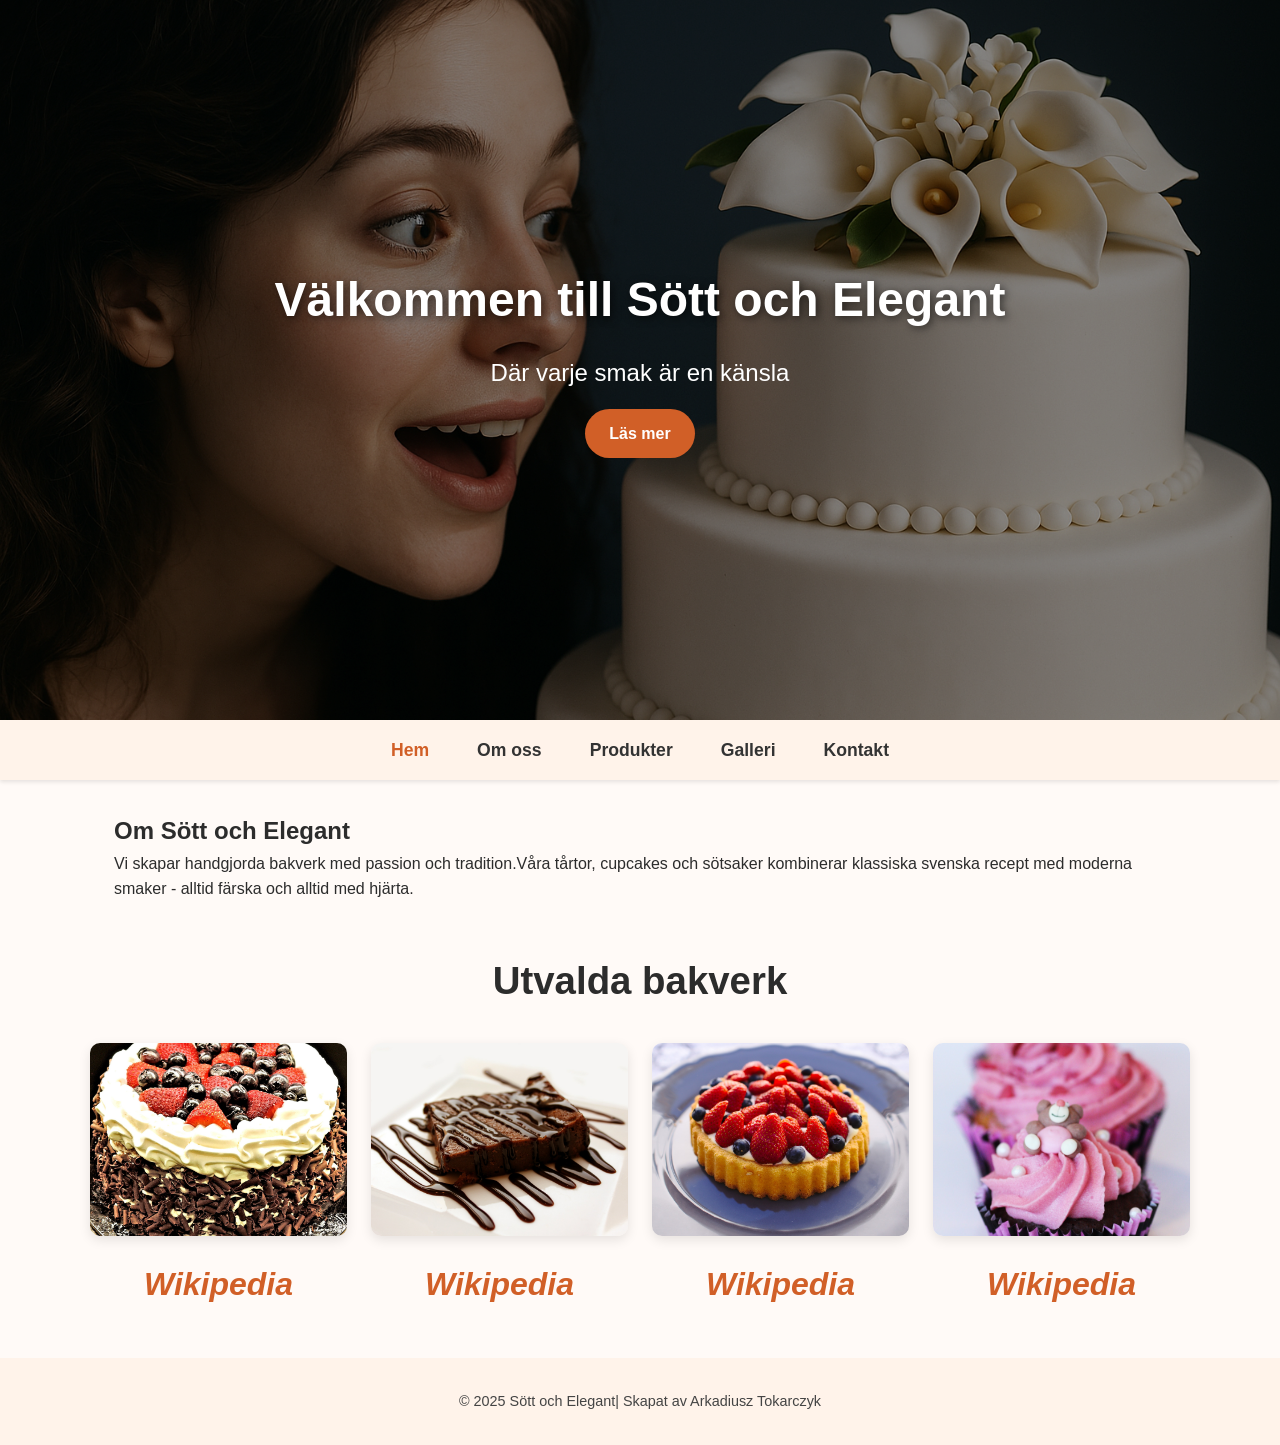
<file: index.html>
<!DOCTYPE html>
<html lang="sv">

  <head>
    <meta charset="UTF-8">
    <meta name="viewport" content="width=device-width, initial-scale=1.0">
    <title>Sött och Elegant - där varje smak är en känsla</title>
    <link rel="stylesheet" href="css/style.css">
    <link rel="icon" type="image/png" href="images/favicon.png">
  </head>

  <body>

    <!-- ============================== -->
    <!-- 🇸🇪 Huvudrubrik med bakgrundsbild -->
    <!-- 🇵🇱 Główna sekcja z tłem i tytułem strony -->
    <!-- ============================== -->
    <header class="hero">
      <div class="hero-text">
        <h1>Välkommen till <span class="brand">Sött och Elegant</span></h1>
        <p>Där varje smak är en känsla</p>
        <a href="produkter.html" class="cta">Läs mer</a>
      </div>
    </header>

    <!-- ============================== -->
    <!-- 🇸🇪 Navigationsmeny -->
    <!-- 🇵🇱 Menu nawigacyjne -->
    <!-- ============================== -->
    <nav>
      <ul>
        <li><a href="index.html" class="active">Hem</a></li>
        <li><a href="om_oss.html">Om oss</a></li>
        <li><a href="produkter.html">Produkter</a></li>
        <li><a href="galleri.html">Galleri</a></li>
        <li><a href="kontakt.html">Kontakt</a></li>
      </ul>
    </nav>

    <!-- ============================== -->
    <!-- 🇸🇪 Introduktion till företaget -->
    <!-- 🇵🇱 Sekcja wprowadzająca o firmie -->
    <!-- ============================== -->
    <section class="intro">
      <h2>Om Sött och Elegant</h2>
      <p>
        Vi skapar handgjorda bakverk med passion och tradition.Våra tårtor, cupcakes och sötsaker
        kombinerar klassiska svenska recept med moderna smaker - alltid färska och alltid med hjärta.
      </p>
    </section>

    <!-- ============================== -->
    <!-- 🇸🇪 Sektion med utvalda produkter -->
    <!-- 🇵🇱 Sekcja z polecanymi produktami -->
    <!-- ============================== -->
    <section class="featured">
      <h2>Utvalda bakverk</h2>
      <div class="gallery">

        <figure>
          <img src="images/chocolate-layer-cake-882524_1920.jpg" alt="Chokladtårta med bär">
          <figcaption>
            <a href="https://sv.wikipedia.org/wiki/Chokladtårta" target="_blank">Wikipedia</a>
          </figcaption>
        </figure>

        <figure>
          <img src="images/brownie-548591_1920.jpg" alt="Kladdkaka med chokladsås">
          <figcaption>
            <a href="https://sv.wikipedia.org/wiki/Kladdkaka" target="_blank">Wikipedia</a>
          </figcaption>
        </figure>

        <figure>
          <img src="images/strawberries-2357171_1920.jpg" alt="Jordgubbspaj med blåbär">
          <figcaption>
            <a href="https://sv.wikipedia.org/wiki/Jordgubbspaj" target="_blank">Wikipedia</a>
          </figcaption>
        </figure>

         <figure>
      <img src="images/cupcake-862646_1920.jpg" alt="Cupcake med rosa glasyr">
      <figcaption>
        <a href="https://sv.wikipedia.org/wiki/Cupcake" target="_blank">Wikipedia</a>
      </figcaption>
    </figure>

    

      </div>
    </section>


    <!-- ============================== -->
    <!-- 🇸🇪 Sidfoten -->
    <!-- 🇵🇱 Stopka strony -->
    <!-- ============================== -->
    <footer>
      <p>&copy; 2025 Sött och Elegant| Skapat av Arkadiusz Tokarczyk</p>
    </footer>
  </body>

</html>
</file>
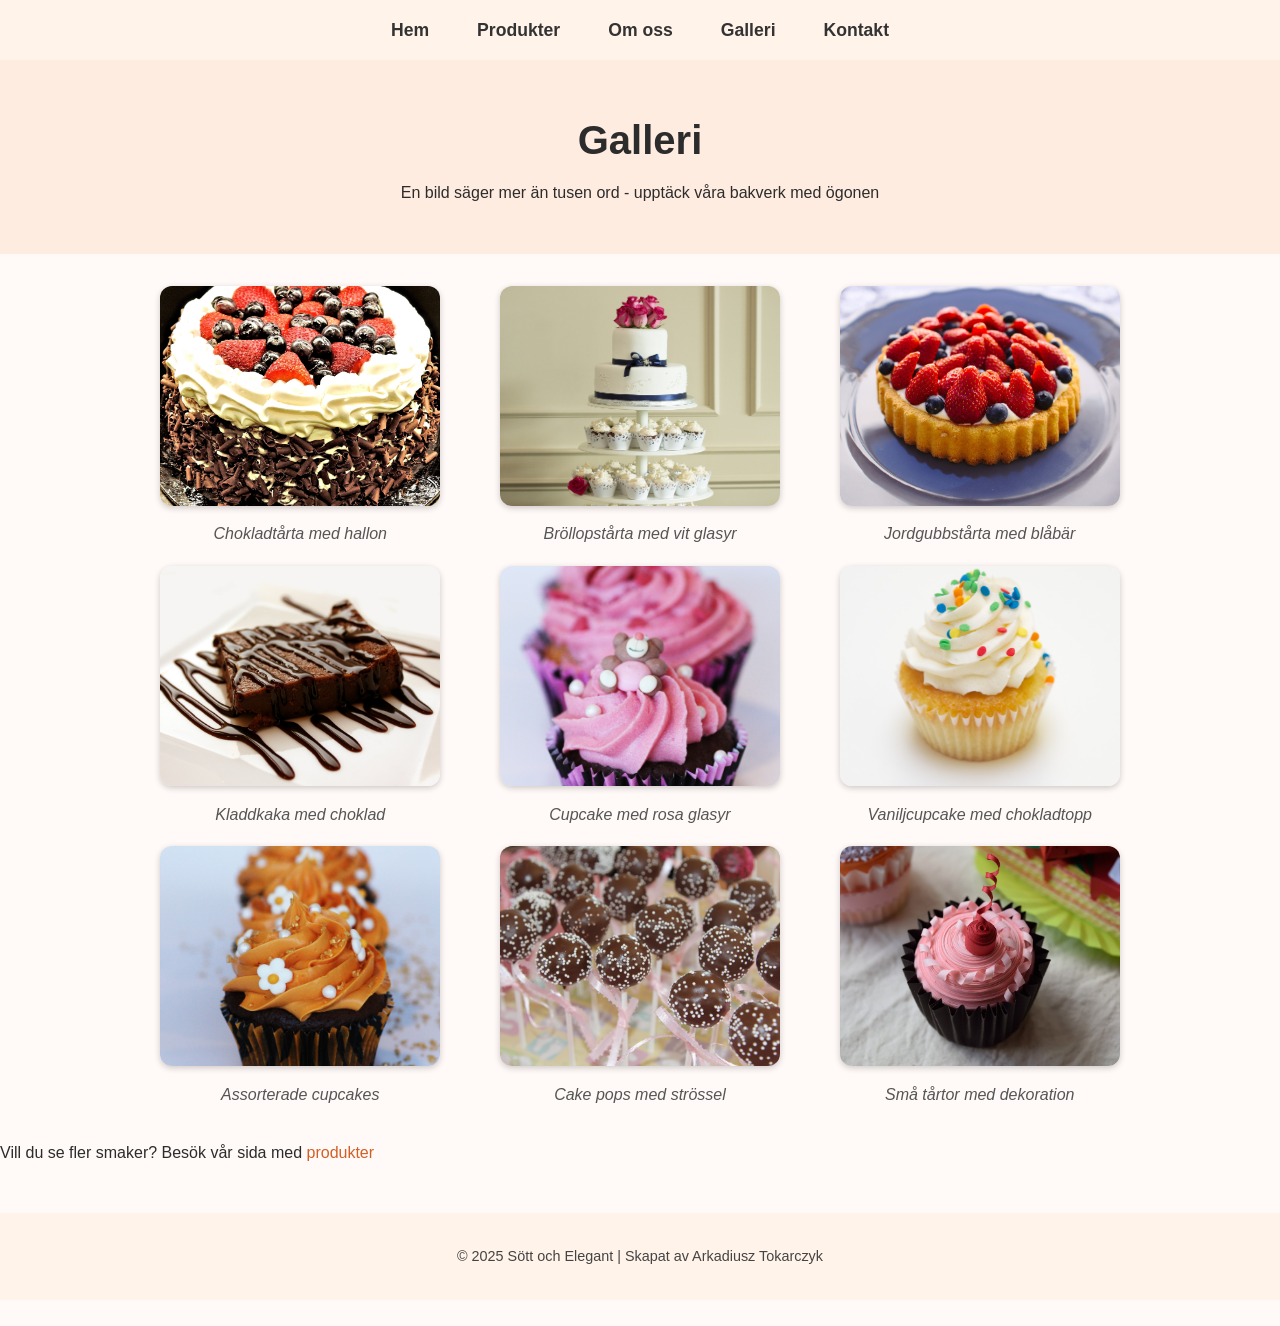
<file: galleri.html>
<!DOCTYPE html>
<html lang="sv">

  <head>
    <meta charset="UTF-8">
    <meta name="viewport" content="width=device-width" initial-scale1.0>
    <title>Galleri - Sött och Elegant</title>
    <link rel="stylesheet" href="css/style.css">
    <link rel="icon" type="image/png" href="images/favicon.png">
  </head>




  <body>

    <!-- 🇸🇪 Navigationsmeny -->
    <!-- 🇵🇱 Menu nawigacyjne -->
    <nav>
      <ul>
        <li><a href="index.html">Hem</a></li>
        <li><a href="produkter.html">Produkter</a></li>
        <li><a href="om_oss.html">Om oss</a></li>
        <li><a href="galleri.html">Galleri</a></li>
        <li><a href="kontakt.html">Kontakt</a></li>
      </ul>
    </nav>

    <!-- 🇸🇪 Rubrik för sidan -->
    <!-- 🇵🇱 Nagłówek strony -->
    <header class="subpage-header">
      <h1>Galleri</h1>
      <p>En bild säger mer än tusen ord - upptäck våra bakverk med ögonen</p>
    </header>

    <!-- 🇸🇪 Sektion med fotogalleri -->
    <!-- 🇵🇱 Sekcja z galerią zdjęć -->
    <section class="gallery-grid">
      <figure>
        <img src="images/chocolate-layer-cake-882524_1920.jpg" alt="Chokladtårta med hallon">
        <figcaption>Chokladtårta med hallon</figcaption>
      </figure>

      <figure>
        <img src="images/cake-1145609_1920.jpg" alt="Bröllopstårta med vit glasyr">
        <figcaption>Bröllopstårta med vit glasyr</figcaption>
      </figure>

      <figure>
        <img src="images/strawberries-2357171_1920.jpg" alt="Jordgubbstårta med blåbär">
        <figcaption>Jordgubbstårta med blåbär</figcaption>
      </figure>

      <figure>
        <img src="images/brownie-548591_1920.jpg" alt="Kladdkaka med choklad">
        <figcaption>Kladdkaka med choklad</figcaption>
      </figure>

      <figure>
        <img src="images/cupcake-862646_1920.jpg" alt="Cupcake med rosa glasyr">
        <figcaption>Cupcake med rosa glasyr</figcaption>
      </figure>

      <figure>
        <img src="images/cupcake-2250355_1920.jpg" alt="Vaniljcupcake med chokladtopp">
        <figcaption>Vaniljcupcake med chokladtopp</figcaption>
      </figure>

      <figure>
        <img src="images/cupcakes-862649_1920.jpg" alt="Assorterade cupcakes">
        <figcaption>Assorterade cupcakes</figcaption>
      </figure>

      <figure>
        <img src="images/cake-pops-1398941_1920.jpg" alt="Cake pops med strössel">
        <figcaption>Cake pops med strössel</figcaption>
      </figure>

      <figure>
        <img src="images/paper-1731726_1920.jpg" alt="Små tårtor med dekoration">
        <figcaption>Små tårtor med dekoration</figcaption>
      </figure>
    </section>

    <!-- 🇸🇪 Sektion: länk till produkter -->
    <!-- 🇵🇱 Sekcja: odnośnik do oferty -->
    <section class="gallery-cta">
      <p>Vill du se fler smaker? Besök vår sida med <a href="produkter.html">produkter</a></p>
    </section>

    <!-- 🇸🇪 Sidfot -->
    <!-- 🇵🇱 Stopka strony -->
    <footer>
      <p>&copy; 2025 Sött och Elegant | Skapat av Arkadiusz Tokarczyk</p>
    </footer>

    <script>
      // 🇵🇱 Tworzy efekt powiększania zdjęć w galerii
      // 🇸🇪 Skapar förstoringseffekt för bilder
      const images = document.querySelectorAll('.gallery img, .gallery-grid img');
      const lightbox = document.createElement('div');
      lightbox.classList.add('lightbox');
      document.body.appendChild(lightbox);

      const img = document.createElement('img');
      lightbox.appendChild(img);

      images.forEach(image => {
        image.addEventListener('click', () => {
          img.src = image.src;
          lightbox.classList.add('active');
        });
      });

      lightbox.addEventListener('click', () => {
        lightbox.classList.remove('active');
      });
    </script>

  </body>

</html>
</file>
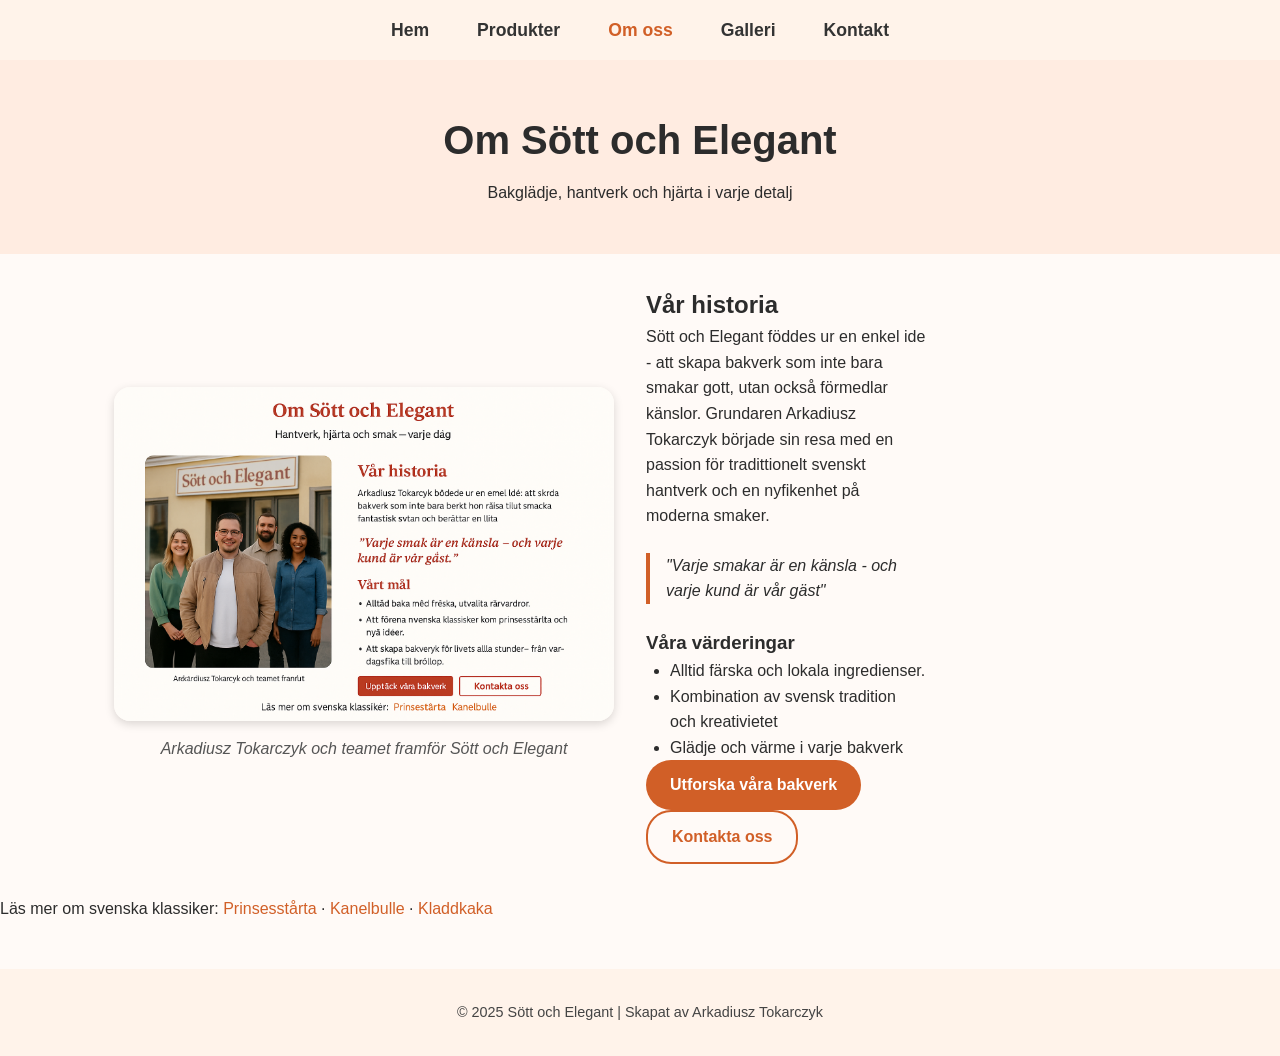
<file: om_oss.html>
<!DOCTYPE html>
<html lang="sv">

  <head>
    <meta charset="UTF-8">
    <meta name="viewport" content="width=device-width, initial-scale=1.0">
    <title>Om oss - Sött och Elegant</title>
    <link rel="stylesheet" href="css/style.css">
    <link rel="icon" type="image/png" href="images/favicon.png">
  </head>

  <body>

    <!-- 🇸🇪 Navigationsmeny -->
    <!-- 🇵🇱 Menu nawigacyjne -->
    <nav>
      <ul>
        <li><a href="index.html">Hem</a></li>
        <li><a href="produkter.html">Produkter</a></li>
        <li><a href="om_oss.html" class="active">Om oss</a></li>
        <li><a href="galleri.html">Galleri</a></li>
        <li><a href="kontakt.html">Kontakt</a></li>
      </ul>
    </nav>

    <!-- 🇸🇪 Rubrik för sidan -->
    <!-- 🇵🇱 Nagłówek podstrony -->
    <header class="subpage-header">
      <h1>Om Sött och Elegant</h1>
      <p>Bakglädje, hantverk och hjärta i varje detalj</p>
    </header>

    <!-- 🇸🇪 Sektion: presentation av ägare och team -->
    <!-- 🇵🇱 Sekcja: przedstawienie właściciela i zespołu -->
    <section class="about-wrap">
      <div class="about-photo">
        <img src="images/team_arkadiusz.jpg" alt="Arkadiusz Tokarczyk och teamet framför Sött och Elegant">
        <figcaption>Arkadiusz Tokarczyk och teamet framför Sött och Elegant</figcaption>
      </div>

      <div class="about-text">
        <h2>Vår historia</h2>
        <p>
          Sött och Elegant föddes ur en enkel ide - att skapa bakverk som inte bara smakar gott, utan också
          förmedlar känslor. Grundaren Arkadiusz Tokarczyk började sin resa med en passion för tradittionelt
          svenskt hantverk och en nyfikenhet på moderna smaker.
        </p>
        <blockquote class="quote">
          "Varje smakar är en känsla - och varje kund är vår gäst"
        </blockquote>

        <h3>Våra värderingar</h3>
        <ul class="goals">
          <li>Alltid färska och lokala ingredienser.</li>
          <li>Kombination av svensk tradition och kreativietet</li>
          <li>Glädje och värme i varje bakverk</li>
        </ul>

        <div class="about-cta">
          <a class="cta" href="produkter.html">Utforska våra bakverk</a>
          <a class="cta ghost" href="kontakt.html">Kontakta oss</a>
        </div>
      </div>
    </section>

    <!-- 🇸🇪 Sektion med externa länkar -->
    <!-- 🇵🇱 Sekcja z linkami do klasyków szwedzkich -->
    <section class="about-links">
      <p>
        Läs mer om svenska klassiker:
        <a href="https://sv.wikipedia.org/wiki/Prinsesstårta" target="_blank" rel="noopener">Prinsesstårta</a> ·
        <a href="https://sv.wikipedia.org/wiki/Kanelbulle" target="_blank" rel="noopener">Kanelbulle</a> ·
        <a href="https://sv.wikipedia.org/wiki/Kladdkaka" target="_blank" rel="noopener">Kladdkaka</a>
      </p>
    </section>

    <!-- 🇸🇪 Sidfot -->
    <!-- 🇵🇱 Stopka strony -->
    <footer>
      <p>&copy; 2025 Sött och Elegant | Skapat av Arkadiusz Tokarczyk</p>
    </footer>
  </body>

</html>
</file>
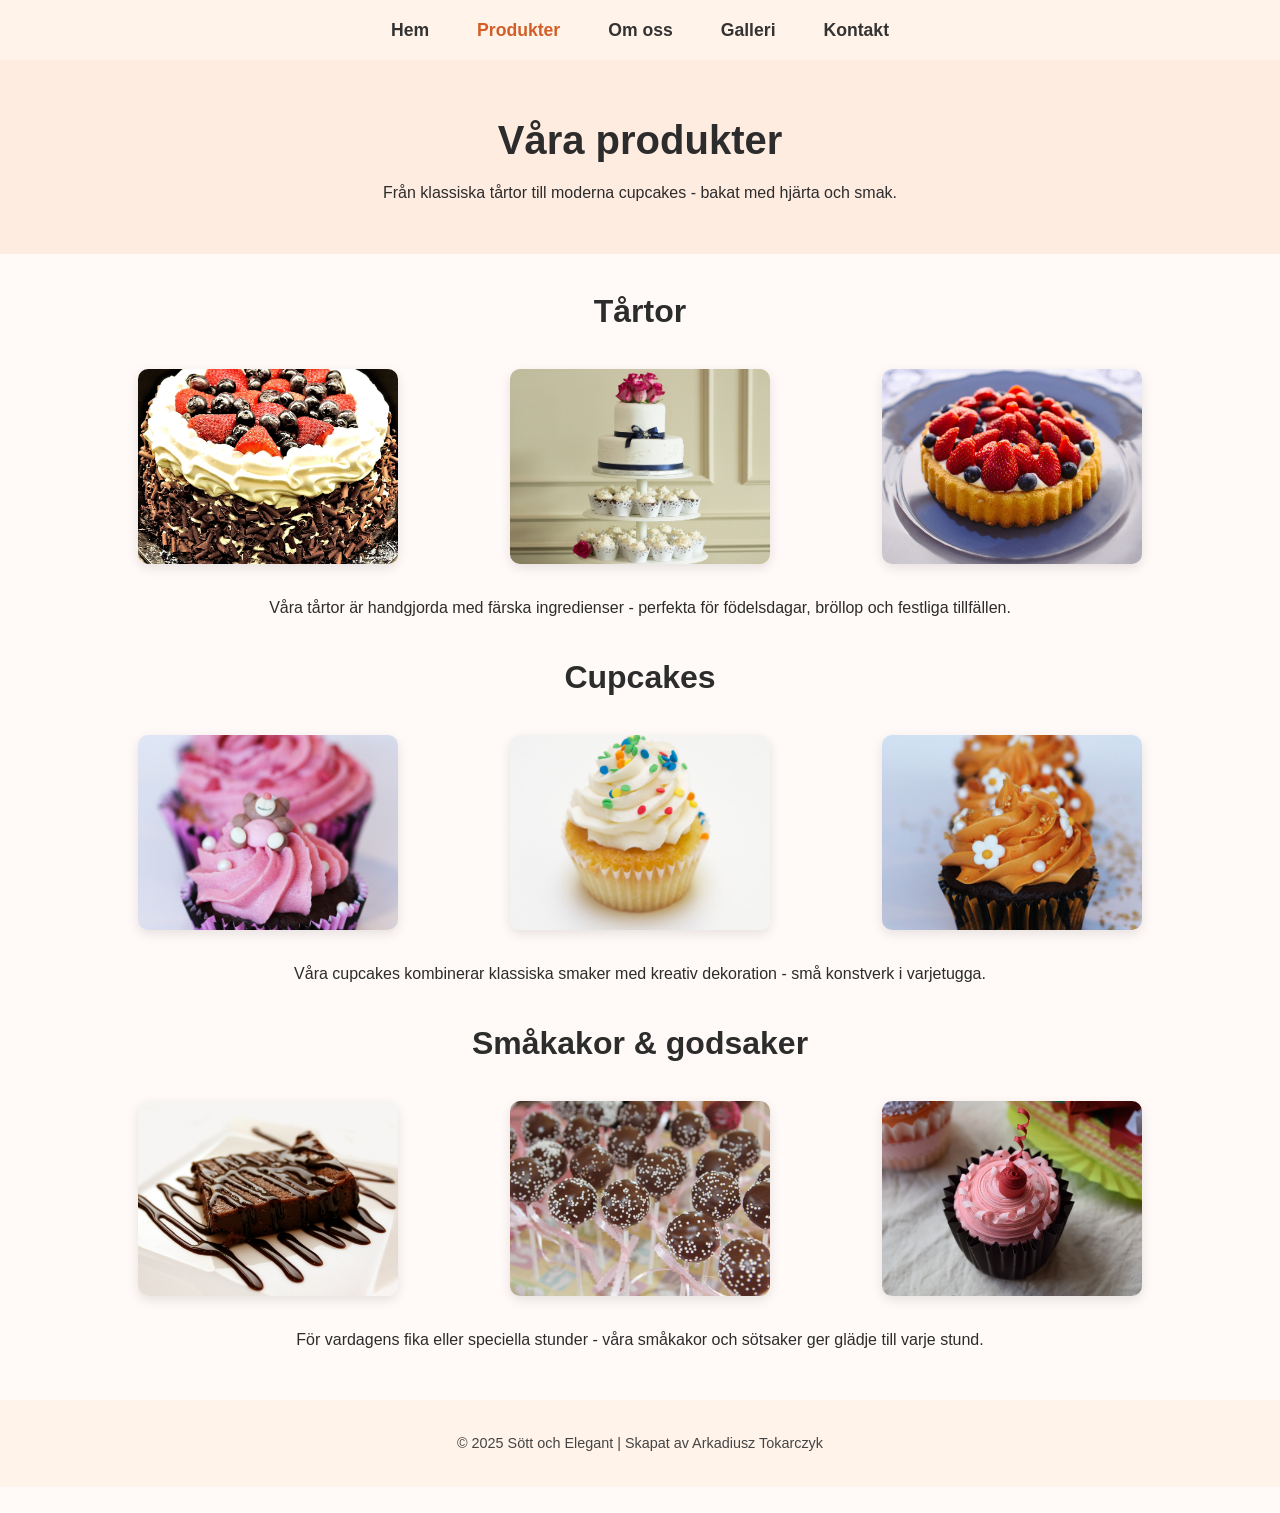
<file: produkter.html>
<!DOCTYPE html>
<html lang="sv">

  <head>
    <meta charset="UTF-8">
    <meta name="viewport" content="width=device-width, initial-scale=1.0">
    <title>Produkter - Sött och Elegant</title>
    <link rel="stylesheet" href="css/style.css">
    <link rel="icon" type="image.png" href="images/favicon.png">
  </head>

  <body>

    <!-- 🇸🇪 Navigationsmeny -->
    <!-- 🇵🇱 Menu nawigacyjne -->
    <nav>
      <ul>
        <li><a href="index.html">Hem</a></li>
        <li><a href="produkter.html>" class="active">Produkter</a></li>
        <li><a href="om_oss.html">Om oss</a></li>
        <li><a href="galleri.html">Galleri</a></li>
        <li><a href="kontakt.html">Kontakt</a></li>
      </ul>
    </nav>

    <!-- 🇸🇪 Huvudrubrik -->
    <!-- 🇵🇱 Nagłówek główny -->
    <header class="subpage-header">
      <h1>Våra produkter</h1>
      <p>Från klassiska tårtor till moderna cupcakes - bakat med hjärta och smak.</p>
    </header>

    <!-- 🇸🇪 Sektion med produktkategorier -->
    <!-- 🇵🇱 Sekcja z kategoriami produktów -->
    <section class="product-section">
      <h2>Tårtor</h2>
      <div class="gallery">
        <img src="images/chocolate-layer-cake-882524_1920.jpg" alt="Chokladtårta med bär">
        <img src="images/cake-1145609_1920.jpg" alt="Bröllopstårta med liljor">
        <img src="images/strawberries-2357171_1920.jpg" alt="Jordgubbstårta med blåbär">
      </div>
      <p>Våra tårtor är handgjorda med färska ingredienser - perfekta för födelsdagar, bröllop och festliga tillfällen.
      </p>
    </section>

    <section class="product-section">
      <h2>Cupcakes</h2>
      <div class="gallery">
        <img src="images/cupcake-862646_1920.jpg" alt="Cupcake med rosa glasyr">
        <img src="images/cupcake-2250355_1920.jpg" alt="Vanilijcupcake med choklad">
        <img src="images/cupcakes-862649_1920.jpg" alt="Assorterade cupcakes med dekoration">
      </div>
      <p>Våra cupcakes kombinerar klassiska smaker med kreativ dekoration - små konstverk i varjetugga.</p>
    </section>

    <section class="product-section">
      <h2>Småkakor & godsaker</h2>
      <div class="gallery">
        <img src="images/brownie-548591_1920.jpg" alt="Kladdkaka med chokladsås">
        <img src="images/cake-pops-1398941_1920.jpg" alt="Cake pops med strössel">
        <img src="images/paper-1731726_1920.jpg" alt="Små tårtor med dekoration">
      </div>
      <p>För vardagens fika eller speciella stunder - våra småkakor och sötsaker ger glädje till varje stund.</p>
    </section>

    <!-- 🇸🇪 Sidfot -->
    <!-- 🇵🇱 Stopka strony -->
    <footer>
      <p>&copy; 2025 Sött och Elegant | Skapat av Arkadiusz Tokarczyk</p>
    </footer>

    <script>
      // 🇵🇱 Tworzy efekt powiększania zdjęć w galerii
      // 🇸🇪 Skapar förstoringseffekt för bilder
      const images = document.querySelectorAll('.gallery img, .gallery-grid img');
      const lightbox = document.createElement('div');
      lightbox.classList.add('lightbox');
      document.body.appendChild(lightbox);

      const img = document.createElement('img');
      lightbox.appendChild(img);

      images.forEach(image => {
        image.addEventListener('click', () => {
          img.src = image.src;
          lightbox.classList.add('active');
        });
      });

      lightbox.addEventListener('click', () => {
        lightbox.classList.remove('active');
      });
    </script>

  </body>

</html>
</file>
<file: css/style.css>
/* 🇸🇪 Grundinställningar för hela sidan */
/* 🇵🇱 Ustawienia bazowe dla całej strony */
* {
  margin: 0;
  padding: 0;
  box-sizing: border-box;
  font-family: Arial, Helvetica, sans-serif;
}

body {
  background-color: #fffaf7;
  color: #2c2c2c;
  line-height: 1.6;
}

/* 🇸🇪 Länkar och knappar */
/* 🇵🇱 Linki i przyciski */
a {
  text-decoration: none;
  color: #d15f27;
  transition: color 0.3s;
}

a:hover {
  color: #ff8c42;
}

/* 🇸🇪 Navigationsmeny */
/* 🇵🇱 Pasek nawigacyjny */
nav {
  background-color: #fff3ea;
  box-shadow: 0 2px 4px rgba(0, 0, 0, 0.1);
}

nav ul {
  display: flex;
  justify-content: center;
  list-style: none;
  padding: 1rem;
}

nav li {
  margin: 0 1.5rem;
}

nav a {
  font-weight: 600;
  font-size: 1.1rem;
  color: #333;
}

nav a.active,
nav a:hover {
  color: #d15f27;
}

/* 🇸🇪 Hjältesektion (förstasidan) */
/* 🇵🇱 Sekcja główna (hero) */
.hero {
  background: url("../images/cake_look.jpeg") no-repeat center center/cover;
  height: 80vh;
  display: flex;
  justify-content: center;
  align-items: center;
  text-align: center;
  color: white;
  position: relative;
}

.hero::after {
  content: "";
  position: absolute;
  inset: 0;
  background: rgba(0, 0, 0, 0.4);
}

.hero-text {
  position: relative;
  z-index: 2;
}

.hero-text h1 {
  font-size: 3rem;
  text-shadow: 2px 2px 8px rgba(0, 0, 0, 0.6);
}

.hero-text p {
  font-size: 1.5rem;
  margin: 1rem 0;
}

.cta {
  background-color: #d15f27;
  color: white;
  padding: 0.75rem 1.5rem;
  border-radius: 25px;
  font-weight: bold;
  display: inline-block;
  transition: 0.3s;
}

.cta:hover {
  background-color: #ff8c42;
}

.cta.ghost {
  background-color: transparent;
  border: 2px solid #d15f27;
  color: #d15f27;
}

.cta.ghost:hover {
  background-color: #d15f27;
  color: white;
}

/* 🇸🇪 Sektioner på undersidor */
/* 🇵🇱 Sekcje na podstronach */
.subpage-header {
  text-align: center;
  padding: 3rem 1rem;
  background-color: #ffece1;
  color: #2c2c2c;
}

.subpage-header h1 {
  font-size: 2.5rem;
  margin-bottom: 0.5rem;
}

/* 🇸🇪 Allmän textsektion */
/* 🇵🇱 Sekcje tekstowe */
.intro,
.featured,
.product-cection,
.about-wrap,
.contact-info,
.gallery.cta {
  max-width: 1100px;
  margin: 2rem auto;
  padding: 0 1.5rem;
}

/* 🇵🇱 Produkty/Featured – wyśrodkowanie nagłówków i opisów */
/* 🇸🇪 Produkter/Featured – centrering av rubriker och texter */
.product-section,
.featured {
  text-align: center;
  margin: 2rem auto;
  max-width: 1200px;
}

.product-section h2,
.featured {
  text-align: center;
  font-size: 2rem;
  margin: 0 0 0.75rem 0;
}

.product-section p,
.featured p {
  text-align: center;
  max-width: 800px;
  margin: 0 auto 1.5rem;
  line-height: 1.5;
}

/* 🇸🇪 Galleri (bilder) – uppdaterad version */
/* 🇵🇱 Galeria zdjęć – zmniejszona wersja */
.gallery,
.gallery-grid {
  display: grid;
  grid-template-columns: repeat(auto-fit, minmax(280px, 1fr));
  gap: 1.2rem;
  margin: 2rem auto;
  max-width: 1000px;
  justify-items: center;
}

.gallery img,
.gallery-grid img {
  width: 100%;
  max-width: 280px;
  /* maksymalna szerokość zdjęcia */
  height: 220px;
  /* wysokość miniatury */
  aspect-ratio: 4 / 3;
  object-fit: cover;
  border-radius: 12px;
  box-shadow: 0 2px 6px rgba(0, 0, 0, 0.2);
  cursor: pointer;
  transition: transform 0.25s ease, box-shadow 0.25s ease;
}

.gallery img:hover,
.gallery-grid img:hover {
  transform: scale(1.05);
  box-shadow: 0 4px 10px rgba(0, 0, 0, 0.25);
}



.gallery img:hover,
.gallery-grid img:hover {
  transform: scale(1.03);
  box-shadow: 0 4px 10px rgba(0, 0, 0, 0.3);
}



/* 🇸🇪 Figcaption (bildtext) */
/* 🇵🇱 Podpis pod zdjęciem */
figcaption {
  text-align: center;
  margin-top: 0.5rem;
  font-style: italic;
  color: #555;
}

/* 🇸🇪 Om oss - layout */
/* 🇵🇱 Sekcja O nas */
.about-wrap {
  display: flex;
  flex-wrap: wrap;
  gap: 2rem;
  align-items: center;
}

.about-photo img {
  width: 100%;
  max-width: 500px;
  border-radius: 16px;
  box-shadow: 0 3px 10px rgba(0, 0, 0, 0.15);
}

.about-text {
  flex: 1;
  max-width: 280px;
}

.quote {
  font-style: italic;
  margin: 1.5rem 0;
  padding-left: 1rem;
  border-left: 4px solid #d15f27;
}

.goals {
  list-style: disc;
  padding-left: 1.5rem;
}

/* 🇸🇪 Kontaktformulär */
/* 🇵🇱 Formularz kontaktowy */
.contact-info {
  display: flex;
  flex-wrap: wrap;
  gap: 2rem;
}

.contact-details,
.contact-form {
  flex: 1;
  min-width: 280px;
}

.contact-form form {
  display: flex;
  flex-direction: column;
}

.contact-form input,
.contact-form textarea {
  margin-bottom: 1rem;
  padding: 0.75rem;
  border-radius: 8px;
  border: 1px solid #ccc;
}

.contact-form button {
  align-self: flex-start;
}

/* 🇸🇪 Karta Google */
/* 🇵🇱 Mapa Google */
.map {
  max-width: 1100px;
  margin: 2rem auto;
  text-align: center;
}

.map iframe {
  border-radius: 12px;
}

/* 🇸🇪 Sidfot */
/* 🇵🇱 Stopka */
footer {
  text-align: center;
  padding: 2rem 1rem;
  background-color: #fff3ea;
  color: #444;
  margin-top: 3rem;
  font-size: 0.9rem;
}

/* 🇸🇪 Responsiv design (mobilanpassning) */
/* 🇵🇱 Styl responsywny (dla telefonów) */
@media (max-width: 768px) {
  nav ul {
    flex-direction: column;
  }

  .hero h1 {
    font-size: 2rem;
  }

  .hero p {
    font-size: 1rem;
  }

  .about-wrap {
    flex-direction: column;
    text-align: center;
  }

  .contact-info {
    flex-direction: column;
  }

  .gallery img,
  .gallery-grid img {
    height: 200px;
  }

  /* 🇸🇪 Lightbox-stil */
  /* 🇵🇱 Styl powiększenia zdjęć po kliknięciu */
  .lightbox {
    display: none;
    /* ukryty domyślnie */
    position: fixed;
    top: 0;
    left: 0;
    width: 100%;
    height: 100%;
    background: rgba(0, 0, 0, 0.85);
    justify-content: center;
    align-items: center;
    z-index: 9999;
  }

  .lightbox img {
    max-width: 450px;
    max-height: 350px;
    border-radius: 12px;
    box-shadow: 0 4px 20px rgba(255, 255, 255, 0.4);
  }

  .lightbox.active {
    display: flex;
    animation: fadeIn 0.3s ease;
  }

  @keyframes fadeIn {
    from {
      opacity: 0;
    }

    to {
      opacity: 1;
    }
  }

  /* 🇵🇱 Galeria – zmniejszenie i wyrównanie zdjęć */
  /* 🇸🇪 Galleri – minska och justera bilder */


}

.gallery {
  display: grid;
  grid-template-columns: repeat(auto-fit, minmax(220px, 1fr));
  gap: 1rem;
  justify-items: center;
  margin: 2rem auto;
  max-width: 1100px;
}

.gallery img {
  width: 100%;
  max-width: 260px;
  height: auto;
  border-radius: 10px;
  object-fit: cover;
  transition: transform 0.3s ease;
  box-shadow: 0 4px 12px rgba(0, 0, 0, 0.1);
}

/* Efekt powiększenia po najechaniu */
/* Effekt vid hovring */
.gallery img:hover {
  transform: scale(1.08);
  cursor: pointer;
}

/* 🇸🇪 Utvalda bakverk – centrering och layout */
/* 🇵🇱 Wyrównanie i układ sekcji z polecanymi wypiekami */
.featured {
  text-align: center;
  margin: 3rem auto;
  max-width: 1200px;
}

.featured h2 {
  font-size: 2.4rem;
  margin-bottom: 1.5rem;
  text-align: center;
  color: #2c2c2c;
}

.featured .gallery {
  display: grid;
  grid-template-columns: repeat(auto-fit, minmax(220px, 1fr));
  gap: 1.5rem;
  justify-items: center;
}

.featured figure {
  text-align: center;
}

.featured figcaption {
  margin-top: 0.5rem;
  font-style: italic;
}

.featured figcaption a {
  color: #d15f27;
  text-decoration: none;
  font-weight: bold;
  transition: color 0.3s ease;
}

.featured figcaption a:hover {
  color: #ff8c42;
  text-decoration: underline;
}
</file>
